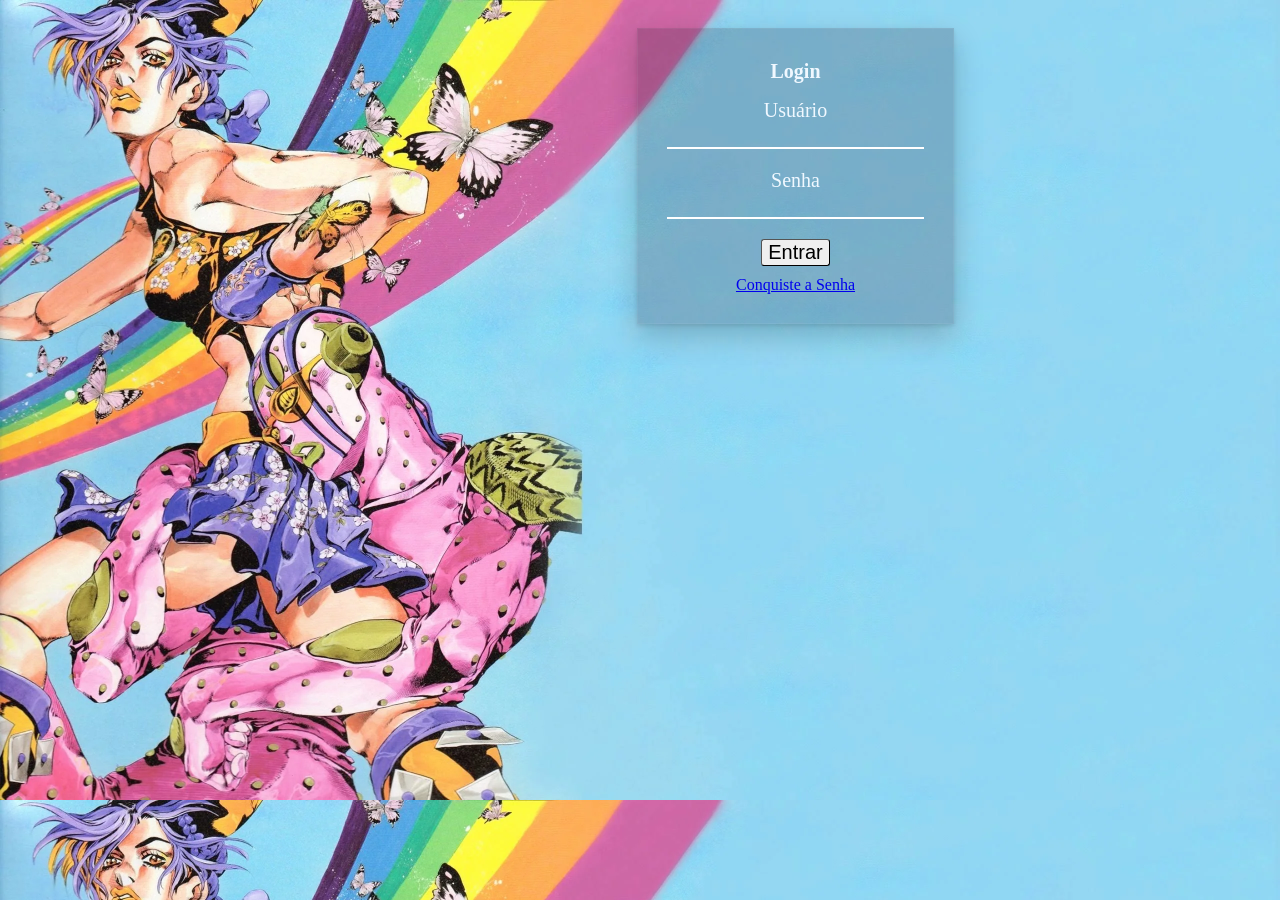
<file: screens/Login/index.html>
<!DOCTYPE html>
<html lang="en">
<head>
    <meta charset="UTF-8">
    <meta name="viewport" content="width=device-width, initial-scale=1.0">
    <link rel="stylesheet" href="./index.css">
    <title>Document</title>
</head>
<body>
    <main>
        <h2>Login</h2>
        <label for="login">Usuário </label>
        <input id="login" type="text" />
        <label for="password">Senha </label>
        <input id="password" type="text" />

        <button id="login">Entrar</button>

        <a href="../GetKey/getKey.html">Conquiste a Senha</a>
    </main>
</body>
</html>
</file>
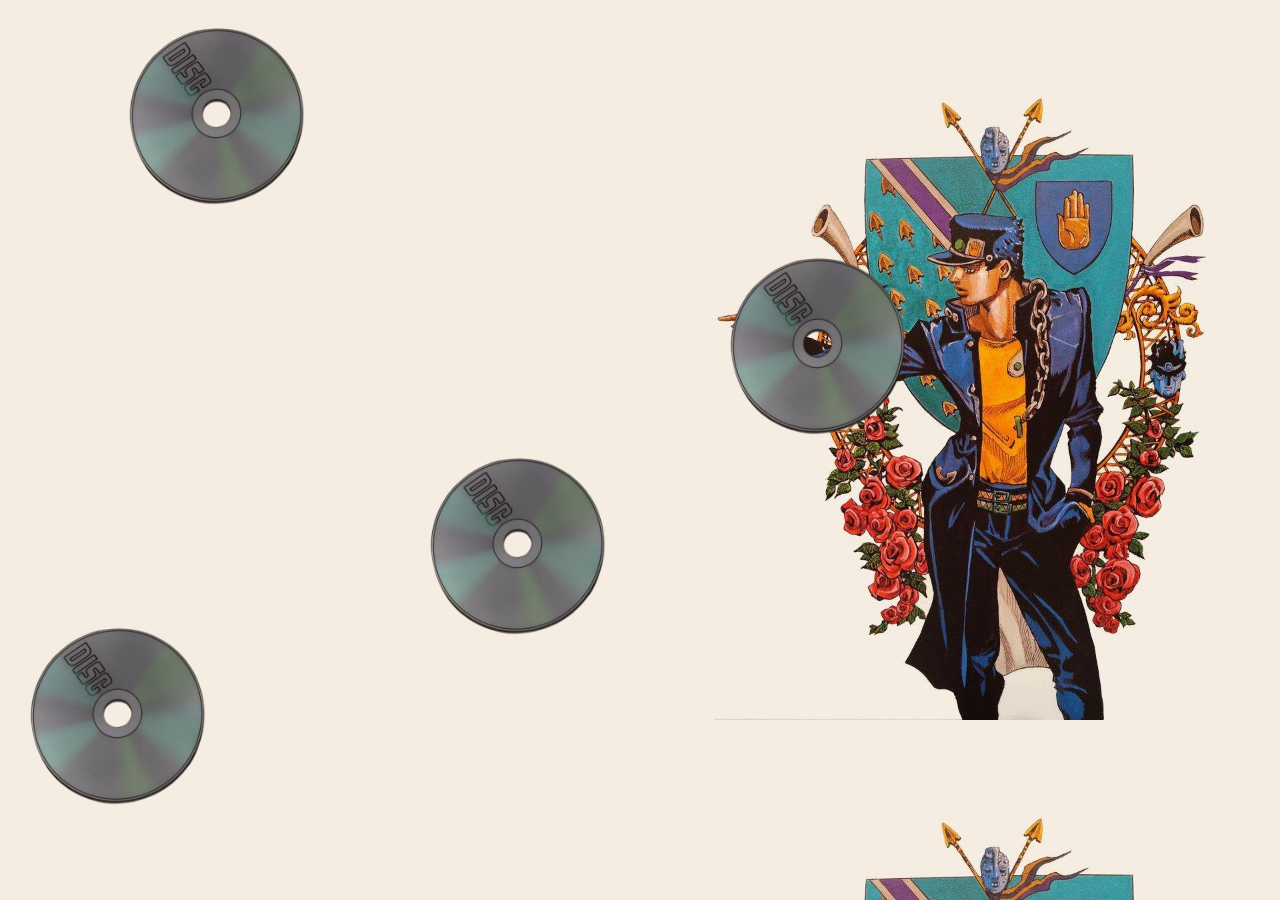
<file: screens/GetKey/getKey.html>
<!DOCTYPE html>
<html lang="en">
  <head>
    <meta charset="UTF-8" />
    <meta name="viewport" content="width=device-width, initial-scale=1.0" />
    <link rel="stylesheet" href="./getKey.css" />
    <title>Document</title>
  </head>
  <body>
    <main class="container">
      
      <div class="cards" id="card1">
        <img src="../../img/disc-removebg-preview.png" alt="" />
      </div>
      <div class="cards" id="card2">
        <img src="../../img/disc-removebg-preview.png" alt="" />
      </div>
      <div class="cards" id="card3">
        <img src="../../img/disc-removebg-preview.png" alt="" />
      </div>
      <div class="cards" id="card4">
        <img src="../../img/disc-removebg-preview.png" alt="" />
      </div>

      <div  id="triangulo">
        
      </div>

    </main>
    <script src="getKey.js"></script>
  </body>
</html>
</file>
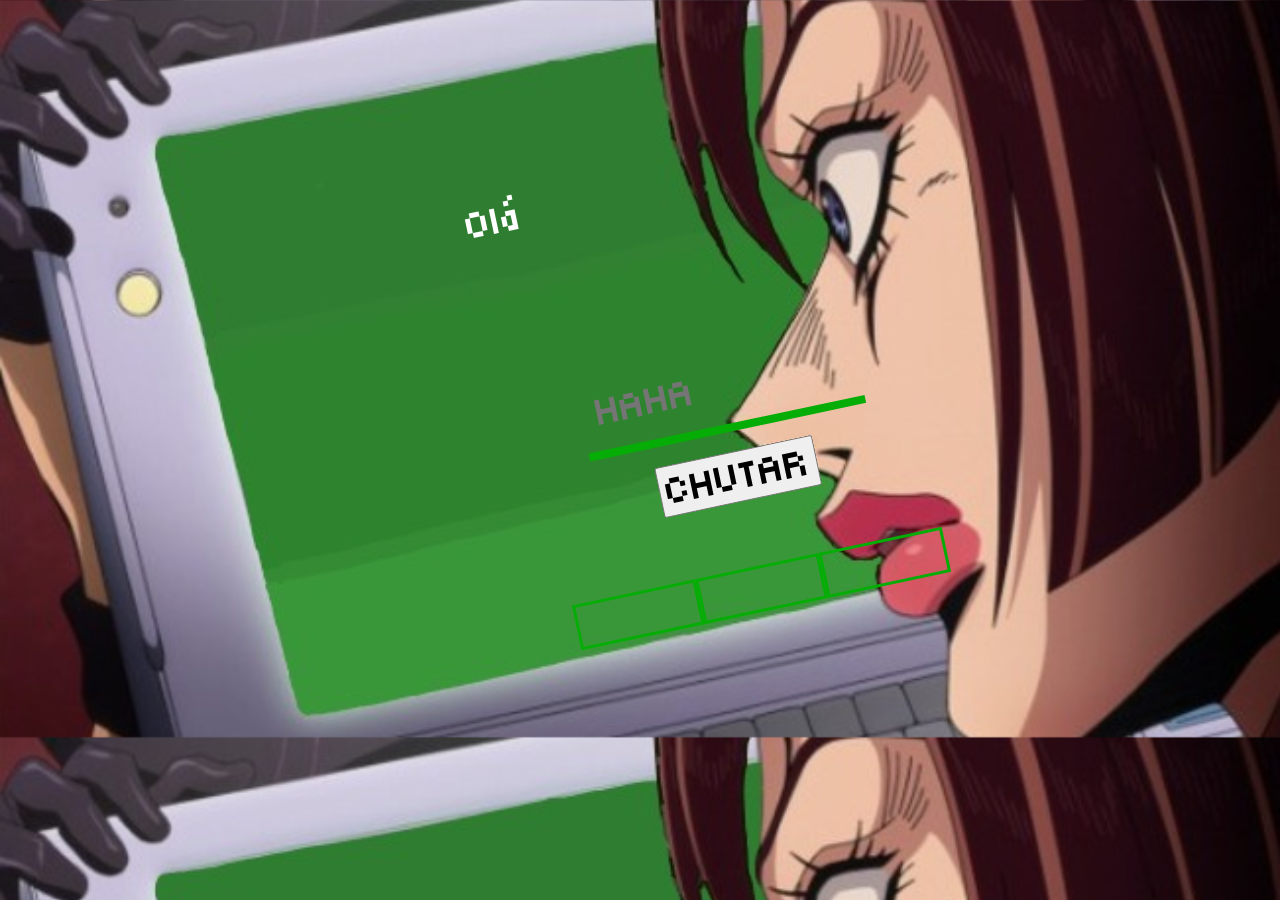
<file: screens/Quests/Random/random.html>
<!DOCTYPE html>
<html lang="en">
<head>
    <link rel="preconnect" href="https://fonts.googleapis.com">
    <link rel="preconnect" href="https://fonts.gstatic.com" crossorigin>
    <link href="https://fonts.googleapis.com/css2?family=Tiny5&display=swap" rel="stylesheet">
    <meta charset="UTF-8">
    <meta name="viewport" content="width=device-width, initial-scale=1.0">
    <link rel="stylesheet" href="random.css">
    <title>Document</title>
</head>
<body>
    <main>
        <div id="computer">
            <p id="changeComputer"></p>
        </div>

        <div class="gameArea" id="gameArea">
            <div class="game" id="game">
                <input id="input" type="number" placeholder="HAHA" maxlength="1000" >

                <button id="btnKick">CHUTAR</button>

                <div id="clues">
                    <p id="clue1"></p>
                    <p id="clue2"></p>
                    <p id="clue3"></p>
                </div>
            </div>
        </div>
    </main>
    <script src="random.js"></script>

    
</body>
</html>
</file>
<file: screens/Login/index.css>
body {
  display: flex;
  justify-content: end;
  background-image: url(../../img/loginWallpaper.webp);
  background-size: Cover;
}
main {
  margin-right: 318px;
  margin-top: 20px;
  padding: 30px;
  padding-top: 15px;

  display: flex;
  flex-direction: column;
  justify-content: center;
  align-items: center;

  background-color: rgb(20, 10, 31, 0.2);
  box-shadow: rgba(0, 0, 0, 0.2) 0px 12px 28px 0px,
    rgba(0, 0, 0, 0.1) 0px 2px 4px 0px,
    rgba(255, 255, 255, 0.05) 0px 0px 0px 1px inset;
}
main input {
  margin-bottom: 20px;
  font-size: 20px;
  color: aliceblue;
  background-color: rgb(20, 10, 31, 0.2);

  border: 0;
  background-color: transparent;
  border-bottom: 2px solid #ffffff;
}
main label,
h2 {
  font-size: 20px;
  border-radius: 10px;
  color: aliceblue;
}
main button {
  font-size: 20px;
  border-radius: 3px;
  border-width: 1px;
}
main a {
  margin-top: 10px;
}
</file>
<file: screens/GetKey/getKey.css>
body {
  background-image: url(../../img/getKeyWallpaper.jpg);
  background-size: cover;

  display: flex;
}

.cards {
  cursor: pointer;
  transition: all 1s;

  width: 200px;
  height: 200px;


  justify-content: center;
  align-items: center;

  position: absolute;
}

.cards:hover {
  color: red;

  transform: rotate(520deg) scale(1.4);
}

.cards:active {
  color: blue;
}
.cards img {
  width: 110%;
  height: 110%;
}
#card1{
margin-left: 100px;
  
}
#card2{
  margin-left: 701px;
  margin-top: 230px;
}
#card3{
margin-left: 401px;
  margin-top: 430px;
}

#card4 {
  margin-left: 1px;
  margin-top: 600px;
}
#triangulo{
  width: 0;
    height: 0;
    border-top: 20px solid transparent;
    border-left: 50px solid ;
    border-bottom: 10px solid transparent;
    position: absolute;

    margin-left: 1375px;
    margin-top: 139px;

    transform: rotate(233deg);

    opacity: 0;
    cursor: pointer;
}
</file>
<file: screens/Quests/Random/random.css>
body{
    background-image: url(../../../img/WhatsApp\ Image\ 2024-09-27\ at\ 13.55.14.jpeg   );
    background-size: cover;
    
}

#computer{
font-family: "Tiny5", sans-serif;
color: rgb(255, 255, 255);
font-size: 40px;

margin-left: 450px;
margin-top: 120px;

transform: rotate(-12deg);
}
.gameArea{
    
    position: absolute;


        margin-left: 440px;
        margin-top: 120px;
    
        transform: rotate(-12deg);

        height: 400px;
        width: 600px;
}

.game{

    display: flex;
    flex-direction: column;
    align-items: center;
   
        height: 400px;
        width: 600px;
}
input[type=text] {
    appearance: none;
    border: none;
    outline: none;
    border-bottom: .2em solid #E91E63;
    background: rgba(#E91E63, .2);
    border-radius: .2em .2em 0 0;
    padding: .4em;
    color: #E91E63;
}
#input{
max-width: 250px;

margin-top: 20px;
font-family: "Tiny5", sans-serif;
font-size: 40px;

appearance: none;
background-color: #e91e6200;
    border: none;
    outline: none;
    border-bottom: .2em solid rgb(6, 173, 6);
    
  
    padding: .4em;
    color: rgb(6, 173, 6);
}


#btnKick{
max-width: 250px;

    margin-top: 20px;
    font-family: "Tiny5", sans-serif;
    font-size: 40px;
}

#clues p{
    font-family: "Tiny5", sans-serif;
    border-style: solid;
    border-color: rgb(6, 173, 6);
    padding: 10px;

    height: 20px;
    width: 100px;
}
#clues{
    margin-top: 50px;
    display: flex;
    align-items: center;
}
</file>
